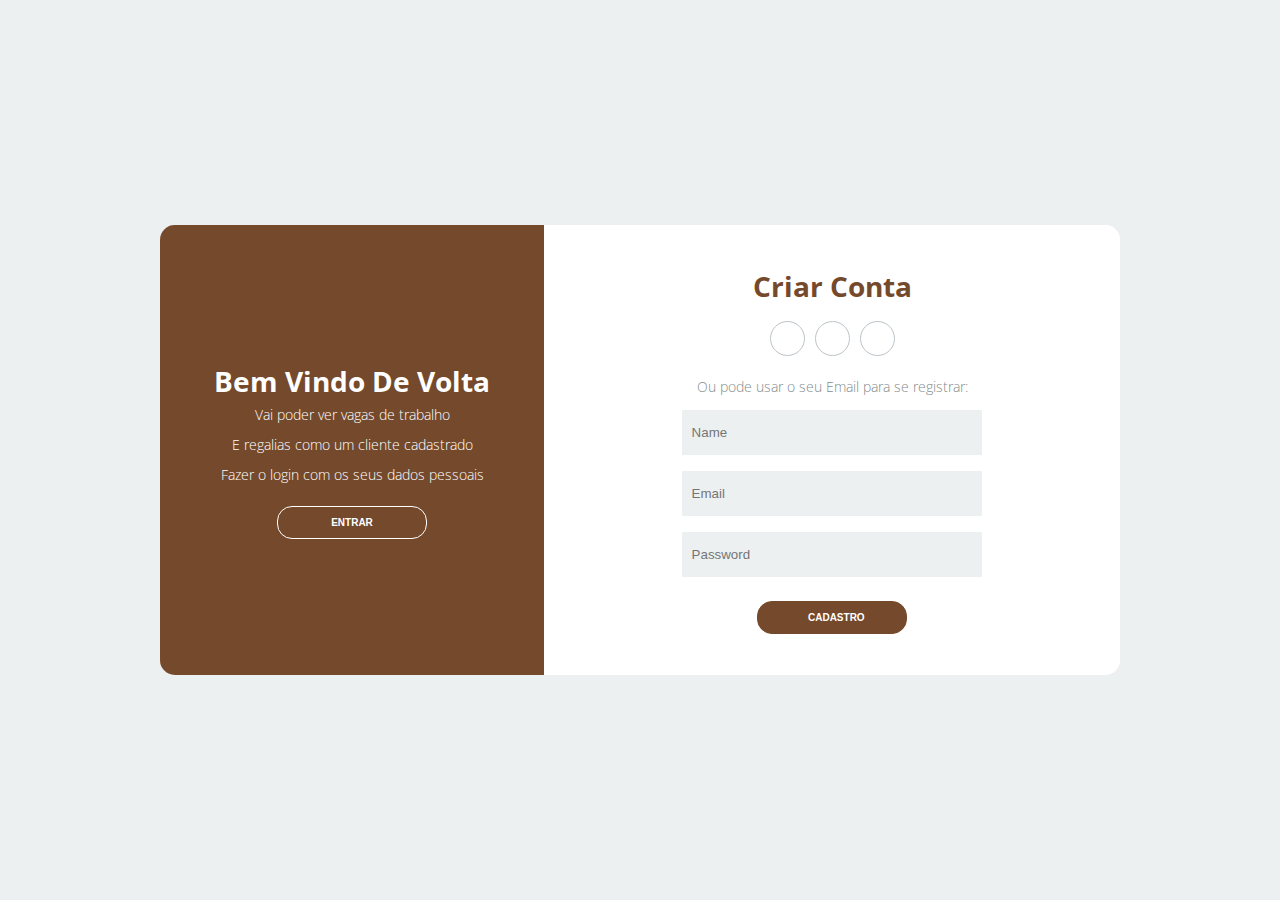
<file: loginCadastro.html>
<!DOCTYPE html>
<html lang="pt-br">
<head>
    <meta charset="UTF-8">
    <meta name="viewport" content="width=device-width, initial-scale=1.0">
    <meta http-equiv="X-UA-Compatible" content="ie=edge">
    <title>Login</title>
    <link rel="stylesheet" href="assests/css/estilosLC.css">
    <link rel="stylesheet" href="https://use.fontawesome.com/releases/v5.8.2/css/all.css"
        integrity="sha384-oS3vJWv+0UjzBfQzYUhtDYW+Pj2yciDJxpsK1OYPAYjqT085Qq/1cq5FLXAZQ7Ay" crossorigin="anonymous">
</head>
<body>
    <div class="container">
        <div class="content first-content">
            <div class="first-column">
                <h2 class="title title-primary">Bem vindo de volta</h2>
                <p class="description description-primary">Vai poder ver vagas de trabalho</p>
                <p class="description description-primary">E regalias como um cliente cadastrado</p>
                <p class="description description-primary">Fazer o login com os seus dados pessoais </p>
                <button id="signin" class="btn btn-primary">Entrar</button>
            </div>    
            <div class="second-column">
                <h2 class="title title-second">Criar conta</h2>
                <div class="social-media">
                    <ul class="list-social-media">
                        <a class="link-social-media" href="#">
                            <li class="item-social-media">
                                <i class="fab fa-facebook-f"></i>        
                            </li>
                        </a>
                        <a class="link-social-media" href="#">
                            <li class="item-social-media">
                                <i class="fab fa-google-plus-g"></i>
                            </li>
                        </a>
                        <a class="link-social-media" href="#">
                            <li class="item-social-media">
                                <i class="fab fa-linkedin-in"></i>
                            </li>
                        </a>
                    </ul>
                </div><!-- social media -->
                <p class="description description-second">Ou pode usar o seu Email para se registrar:</p>
                <form class="form">
                    <label class="label-input" for="">
                        <i class="far fa-user icon-modify"></i>
                        <input type="text" placeholder="Name">
                    </label>
                    
                    <label class="label-input" for="">
                        <i class="far fa-envelope icon-modify"></i>
                        <input type="email" placeholder="Email">
                    </label>
                    
                    <label class="label-input" for="">
                        <i class="fas fa-lock icon-modify"></i>
                        <input type="password" placeholder="Password">
                    </label>
                    
                    
                    <button class="btn btn-second">Cadastro</button>        
                </form>
            </div><!-- second column -->
        </div><!-- first content -->
        <div class="content second-content">
            <div class="first-column">
                <h2 class="title title-primary">Oi Amigo</h2>
                <p class="description description-primary">Entra com os seus dados pessoais</p>
                <p class="description description-primary">E vamos juntos nesta jornada</p>
                <button id="signup" class="btn btn-primary">Cadastrar</button>
            </div>
            <div class="second-column">
                <h2 class="title title-second">Entrar em Hair Styles</h2>
                <div class="social-media">
                    <ul class="list-social-media">
                        <a class="link-social-media" href="#">
                            <li class="item-social-media">
                                <i class="fab fa-facebook-f"></i>
                            </li>
                        </a>
                        <a class="link-social-media" href="#">
                            <li class="item-social-media">
                                <i class="fab fa-google-plus-g"></i>
                            </li>
                        </a>
                        <a class="link-social-media" href="#">
                            <li class="item-social-media">
                                <i class="fab fa-linkedin-in"></i>
                            </li>
                        </a>
                    </ul>
                </div><!-- social media -->
                <p class="description description-second">ou use o seu Email:</p>
                <form class="form">
                
                    <label class="label-input" for="">
                        <i class="far fa-envelope icon-modify"></i>
                        <input type="email" placeholder="Email">
                    </label>
                
                    <label class="label-input" for="">
                        <i class="fas fa-lock icon-modify"></i>
                        <input type="password" placeholder="Password">
                    </label>
                
                    <a class="password" href="#">Esqueceu a sua palavra passe?</a>
                    <button class="btn btn-second">Entrar</button>
                </form>
            </div><!-- second column -->
        </div><!-- second-content -->
    </div>
    <script src="assests/js/scriptLC.js"></script>
</body>
</html>
</file>
<file: assests/css/estilosLC.css>
@import url('https://fonts.googleapis.com/css?family=Open+Sans:300,400,700&display=swap');
* {
    margin: 0;
    padding: 0;
    box-sizing: border-box;
    
}
body {
    font-family: 'Open Sans', sans-serif;
    
    
    
}
.container {
    
    display: flex;
    justify-content: center;
    align-items: center;
    height: 100vh;
    background-color: #ecf0f1;
}
.content {
    background-color: #fff;
    border-radius: 15px;
    width: 960px;
    height: 50%;
    justify-content: space-between;
    align-items: center;
    position: relative;
}
.content::before {
    content: "";
    position: absolute;
    background-color: #75492b;
    width: 40%;
    height: 100%;
    border-top-left-radius: 15px;
    border-bottom-left-radius: 15px;


    left: 0;
}
.title {
    font-size: 28px;
    font-weight: bold;
    text-transform: capitalize;
}
.title-primary {
    color: #fff;
}
.title-second {
    color: #75492b;
}
.description {
    font-size: 14px;
    font-weight: 300;
    line-height: 30px;
}
.description-primary {
    color: #fff;
}
.description-second {
    color: #7f8c8d;
}
.btn {
    border-radius: 15px;
    text-transform: uppercase;
    color: #fff;
    font-size: 10px;
    padding: 10px 50px;
    cursor: pointer;
    font-weight: bold;
    width: 150px;
    align-self: center;
    border: none;
    margin-top: 1rem;
}
.btn-primary {
    background-color: transparent;
    border: 1px solid #fff;
    transition: background-color .5s;
}
.btn-primary:hover {
    background-color: #fff;
    color: #75492b;
}
.btn-second {
    background-color: #75492b;
    border: 1px solid #75492b;
    transition: background-color .5s;
}
.btn-second:hover {
    background-color: #fff;
    border: 1px solid #75492b;
    color: #75492b;
}
.first-content {
    display: flex;
}
.first-content .second-column {
    z-index: 11;
}
.first-column {
    text-align: center;
    width: 40%;
    z-index: 10;
}
.second-column {
    width: 60%;
    display: flex;
    flex-direction: column;
    align-items: center;
}
.social-media {
    margin: 1rem 0;
}
.link-social-media:not(:first-child){
    margin-left: 10px;
}
.link-social-media .item-social-media {
    transition: background-color .5s;
}
.link-social-media:hover .item-social-media{
    background-color: #75492b;
    color: #fff;
    border-color: #75492b;
}
.list-social-media {
    display: flex;
    list-style-type: none;
}
.item-social-media {
    border: 1px solid #bdc3c7;
    border-radius: 50%;
    width: 35px;
    height: 35px;
    line-height: 35px;
    text-align: center;
    color: #95a5a6;
}
.form {
    display: flex;
    flex-direction: column;
    width: 55%;
}
.form input {
    height: 45px;
    width: 100%;
    border: none;
    background-color: #ecf0f1;
}
input:-webkit-autofill 
{    
    -webkit-box-shadow: 0 0 0px 1000px #ecf0f1 inset !important;
    
    -webkit-text-fill-color: #000 !important;
}
.label-input {
    background-color: #ecf0f1;
    display: flex;
    align-items: center;
    margin: 8px;
}
.icon-modify {
    color: #7f8c8d;
    padding: 0 5px;
}

/* second content*/

.second-content {
    position: absolute;
    display: flex;
}
.second-content .first-column {
    order: 2;
    z-index: -1;
}
.second-content .second-column {
    order: 1;
    z-index: -1;
}
.password {
    color: #34495e;
    font-size: 14px;
    margin: 15px 0;
    text-align: center;
}
.password::first-letter {
    text-transform: capitalize;
}



.sign-in-js .first-content .first-column {
    z-index: -1;
}

.sign-in-js .second-content .second-column {
    z-index: 11;
}
.sign-in-js .second-content .first-column {
    z-index: 13;
}

.sign-in-js .content::before {
    left: 60%;
    border-top-left-radius: 0;
    border-bottom-left-radius: 0;
    border-top-right-radius: 15px;
    border-bottom-right-radius: 15px;
    animation: slidein 1.3s; /*MODIFIQUEI DE 3s PARA 1.3s*/

    z-index: 12;
}

.sign-up-js .content::before {
    animation: slideout 1.3s; /*MODIFIQUEI DE 3s PARA 1.3s*/

    z-index: 12;
}

.sign-up-js .second-content .first-column,
.sign-up-js .second-content .second-column {
    z-index: -1;
}

.sign-up-js .first-content .second-column {
    z-index: 11;
}

.sign-up-js .first-content .first-column {
    z-index: 13;    
}


/* DESLOCAMENTO CONTEÚDO ATRÁS DO CONTENT:BEFORE*/
.sign-in-js .first-content .second-column {

    z-index: -1;
    position: relative;
    animation: deslocamentoEsq 1.3s; /*MODIFIQUEI DE 3s PARA 1.3s*/
}

.sign-up-js .second-content .second-column {
    position: relative;
    z-index: -1;
    animation: deslocamentoDir 1.3s; /*MODIFIQUEI DE 3s PARA 1.3s*/
}

/*ANIMAÇÃOO CSS PARA O CONTEÚDO*/

@keyframes deslocamentoEsq {

    from {
        left: 0;
        opacity: 1;
        z-index: 12;
    }

    25% {
        left: -80px;
        opacity: .5;
        /* z-index: 12; NÃO HÁ NECESSIDADE */
    }

    50% {
        left: -100px;
        opacity: .2;
        /* z-index: 12; NÃO HÁ NECESSIDADE */
    }

    to {
        left: -110px;
        opacity: 0;
        z-index: -1;
    }
}


@keyframes deslocamentoDir {

    from {
        left: 0;
        z-index: 12;
    }

    25% {
        left: 80px;
        /* z-index: 12;  NÃO HÁ NECESSIDADE*/
    }

    50% {
        left: 100px;
        /* z-index: 12; NÃO HÁ NECESSIDADE*/
        /* background-color: yellow;  Exemplo que dei no vídeo*/
    }

    to {
        left: 110px;
        z-index: -1;
    }
}


/*ANIMAÇÃO CSS*/

@keyframes slidein {

    from {
        left: 0;
        width: 40%;
    }

    25% {
        left: 5%;
        width: 50%;
    }

    50% {
        left: 25%;
        width: 60%;
    }

    75% {
        left: 45%;
        width: 50%;
    }

    to {
        left: 60%;
        width: 40%;
    }
}

@keyframes slideout {

    from {
        left: 60%;
        width: 40%;
    }

    25% {
        left: 45%;
        width: 50%;
    }

    50% {
        left: 25%;
        width: 60%;
    }

    75% {
        left: 5%;
        width: 50%;
    }

    to {
        left: 0;
        width: 40%;
    }
}

/*VERSÃO MOBILE*/
@media screen and (max-width: 1040px) {
    .content {
        width: 100%;
        height: 100%;
    }

    .content::before {
        width: 100%;
        height: 40%;
        top: 0;
        border-radius: 0;
    }
    .first-content, .second-content {
        flex-direction: column;
        justify-content: space-around;
    }

    .first-column, .second-column {
        width: 100%;
    }
    
    .sign-in-js .content::before {
        top: 60%;
        left: 0;
        border-radius: 0;

    }

    .form {
        width: 90%;
    }
    
    /* ANIMAÇÃO MOBILE CSS*/

    @keyframes deslocamentoEsq {

        from {
            top: 0;
            opacity: 1;
            z-index: 12;
        }
    
        25% {
            top: -80px;
            opacity: .5;
            /* z-index: 12; NÃO HÁ NECESSIDADE */
        }
    
        50% {
            top: -100px;
            opacity: .2;
            /* z-index: 12; NÃO HÁ NECESSIDADE */
        }
    
        to {
            top: -110px;
            opacity: 0;
            z-index: -1;
        }
    }
    
    
    @keyframes deslocamentoDir {
    
        from {
            top: 0;
            z-index: 12;
        }
    
        25% {
            top: 80px;
            /* z-index: 12;  NÃO HÁ NECESSIDADE*/
        }
    
        50% {
            top: 100px;
            /* z-index: 12; NÃO HÁ NECESSIDADE*/
            /* background-color: yellow;  Exemplo que dei no vídeo*/
        }
    
        to {
            top: 110px;
            z-index: -1;
        }
    }
    
    
    
    @keyframes slidein {
    
        from {
            top: 0;
            height: 40%;
        }
    
        25% {
            top: 5%;
            height: 50%;
        }
    
        50% {
            top: 25%;
            height: 60%;
        }
    
        75% {
            top: 45%;
            height: 50%;
        }
    
        to {
            top: 60%;
            height: 40%;
        }
    }
    
    @keyframes slideout {
    
        from {
            top: 60%;
            height: 40%;
        }
    
        25% {
            top: 45%;
            height: 50%;
        }
    
        50% {
            top: 25%;
            height: 60%;
        }
    
        75% {
            top: 5%;
            height: 50%;
        }
    
        to {
            top: 0;
            height: 40%;
        }
    }
   
}

@media screen and (max-width: 740px) {
    .form {
        width: 50%;
    }
}

@media screen and (max-width: 425px) {
    .form {
        width: 100%;
    }
}
</file>
